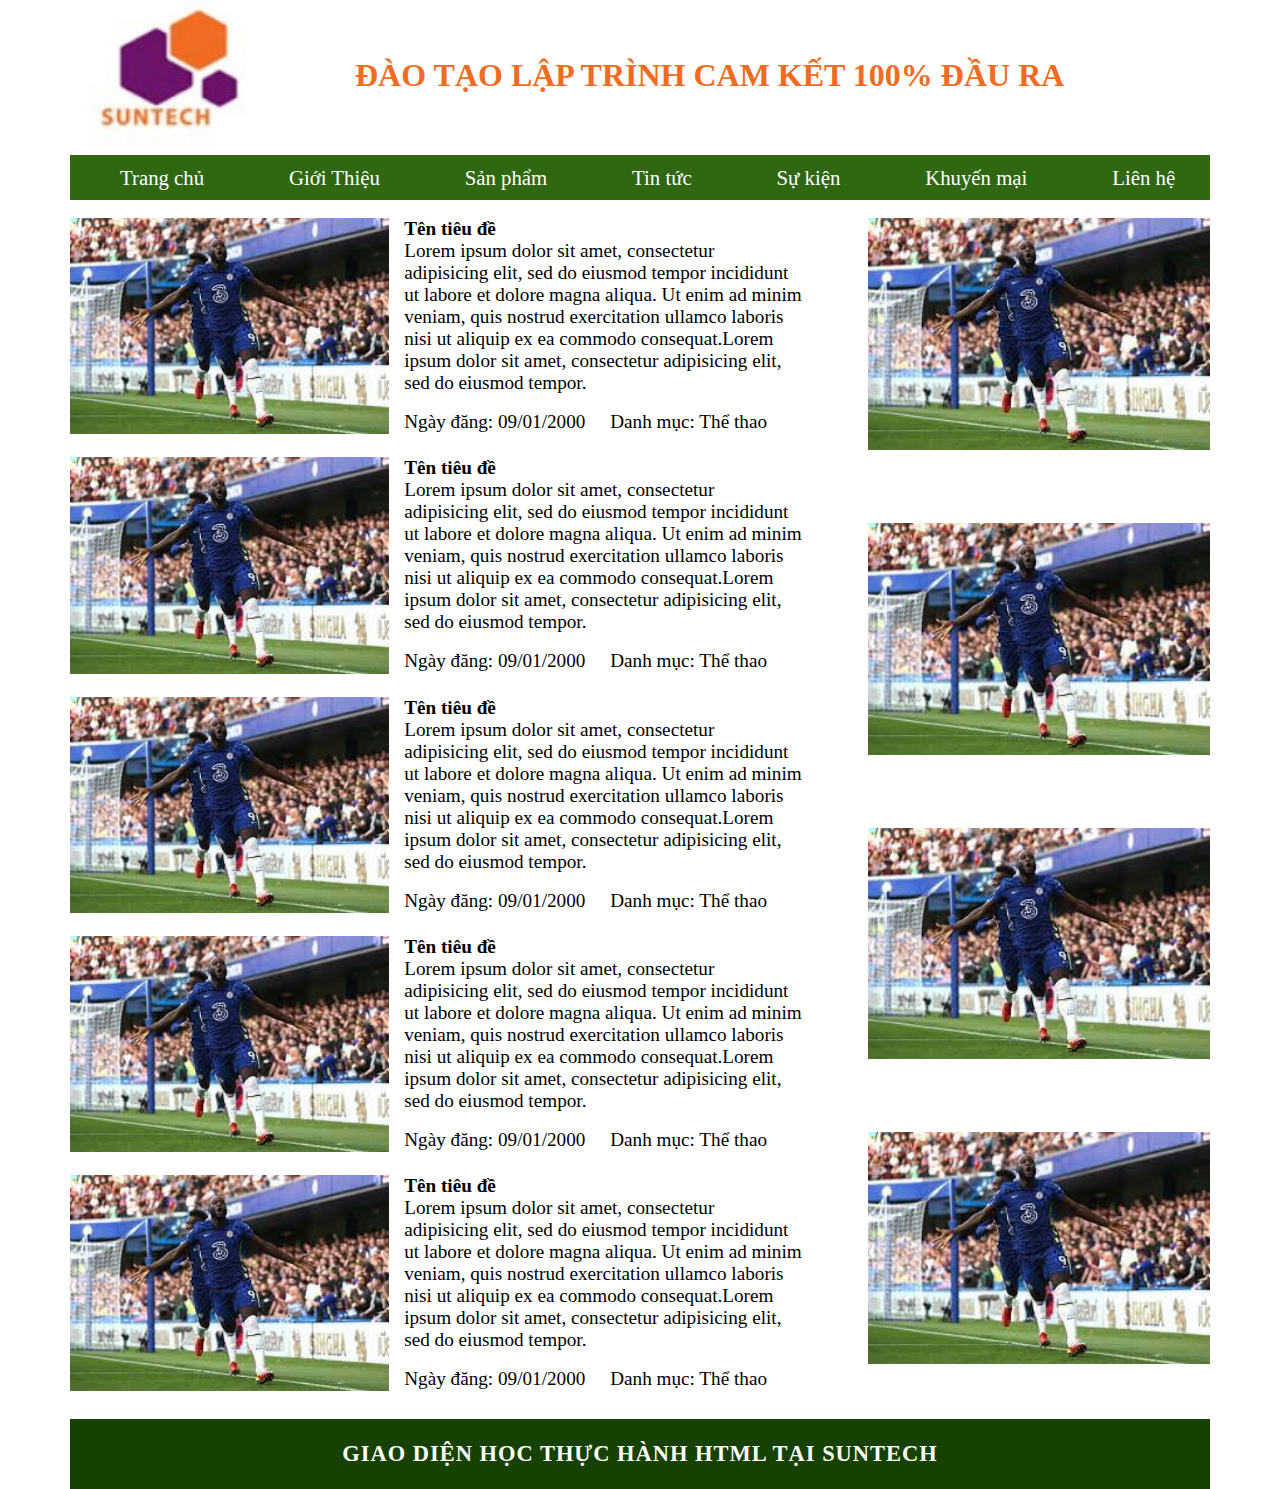
<file: Bai1-float/index.html>
<!DOCTYPE html>
<html lang="en">
<head>
    <meta charset="UTF-8">
    <meta http-equiv="X-UA-Compatible" content="IE=edge">
    <meta name="viewport" content="width=device-width, initial-scale=1.0">
    <title>Bai tap1</title>
    <link rel="stylesheet" href="./style.css">
</head>
<body>
    <header>
        <div class="logo">
            <img src="./img/logo.jpg" alt="">
        </div>
        <div class="slogan">
            <h2>ĐÀO TẠO LẬP TRÌNH CAM KẾT 100% ĐẦU RA</h2>
         </div>  
    </header>

    <nav>
        <ul>
            <li><a>Trang chủ</a></li>
            <li><a>Giới Thiệu</a></li>
            <li><a>Sản phẩm</a></li>
            <li><a>Tin tức</a></li>
            <li><a>Sự kiện</a></li>
            <li><a>Khuyến mại</a></li>
            <li><a>Liên hệ</a></li>
        </ul>
    </nav>

    <main>
        <div class="main-left">
            <div class="content">
                <div class="left">
                    <img src="./img/download.jpg">
                </div>
                <div class="right">
                    <h4>Tên tiêu đề</h4>
                    <p>Lorem ipsum dolor sit amet, consectetur adipisicing elit, sed do eiusmod
                        tempor incididunt ut labore et dolore magna aliqua. Ut enim ad minim veniam,
                        quis nostrud exercitation ullamco laboris nisi ut aliquip ex ea commodo
                        consequat.Lorem ipsum dolor sit amet, consectetur adipisicing elit, sed do eiusmod
                        tempor.
                    </p>
                    <div class="info">
                        <span>Ngày đăng: 09/01/2000</span>
                        <span>Danh mục: Thể thao</span>
                    </div>
                </div>
            </div>
            <div class="content">
                <div class="left">
                    <img src="./img/download.jpg">
                </div>
                <div class="right">
                    <h4>Tên tiêu đề</h4>
                    <p>Lorem ipsum dolor sit amet, consectetur adipisicing elit, sed do eiusmod
                        tempor incididunt ut labore et dolore magna aliqua. Ut enim ad minim veniam,
                        quis nostrud exercitation ullamco laboris nisi ut aliquip ex ea commodo
                        consequat.Lorem ipsum dolor sit amet, consectetur adipisicing elit, sed do eiusmod
                        tempor.
                    </p>
                    <div class="info">
                        <span>Ngày đăng: 09/01/2000</span>
                        <span>Danh mục: Thể thao</span>
                    </div>
                </div>
            </div>
            <div class="content">
                <div class="left">
                    <img src="./img/download.jpg">
                </div>
                <div class="right">
                    <h4>Tên tiêu đề</h4>
                    <p>Lorem ipsum dolor sit amet, consectetur adipisicing elit, sed do eiusmod
                        tempor incididunt ut labore et dolore magna aliqua. Ut enim ad minim veniam,
                        quis nostrud exercitation ullamco laboris nisi ut aliquip ex ea commodo
                        consequat.Lorem ipsum dolor sit amet, consectetur adipisicing elit, sed do eiusmod
                        tempor.
                    </p>
                    <div class="info">
                        <span>Ngày đăng: 09/01/2000</span>
                        <span>Danh mục: Thể thao</span>
                    </div>
                </div>
            </div>
            <div class="content">
                <div class="left">
                    <img src="./img/download.jpg">
                </div>
                <div class="right">
                    <h4>Tên tiêu đề</h4>
                    <p>Lorem ipsum dolor sit amet, consectetur adipisicing elit, sed do eiusmod
                        tempor incididunt ut labore et dolore magna aliqua. Ut enim ad minim veniam,
                        quis nostrud exercitation ullamco laboris nisi ut aliquip ex ea commodo
                        consequat.Lorem ipsum dolor sit amet, consectetur adipisicing elit, sed do eiusmod
                        tempor.
                    </p>
                    <div class="info">
                        <span>Ngày đăng: 09/01/2000</span>
                        <span>Danh mục: Thể thao</span>
                    </div>
                </div>
            </div>
            <div class="content">
                <div class="left">
                    <img src="./img/download.jpg">
                </div>
                <div class="right">
                    <h4>Tên tiêu đề</h4>
                    <p>Lorem ipsum dolor sit amet, consectetur adipisicing elit, sed do eiusmod
                        tempor incididunt ut labore et dolore magna aliqua. Ut enim ad minim veniam,
                        quis nostrud exercitation ullamco laboris nisi ut aliquip ex ea commodo
                        consequat.Lorem ipsum dolor sit amet, consectetur adipisicing elit, sed do eiusmod
                        tempor.
                    </p>
                    <div class="info">
                        <span>Ngày đăng: 09/01/2000</span>
                        <span>Danh mục: Thể thao</span>
                    </div>
                </div>
            </div>
        </div>

        <div class="main-right">
            <img src="./img/download.jpg" alt="">
            <img src="./img/download.jpg" alt="">
            <img src="./img/download.jpg" alt="">
            <img src="./img/download.jpg" alt="">
        

        </div>
    </main>

    <footer>
        <div>
           <h3> Giao diện học thực hành HTML tại suntech</h3>
        </div>
    </footer>
</body>
</html>
</file>
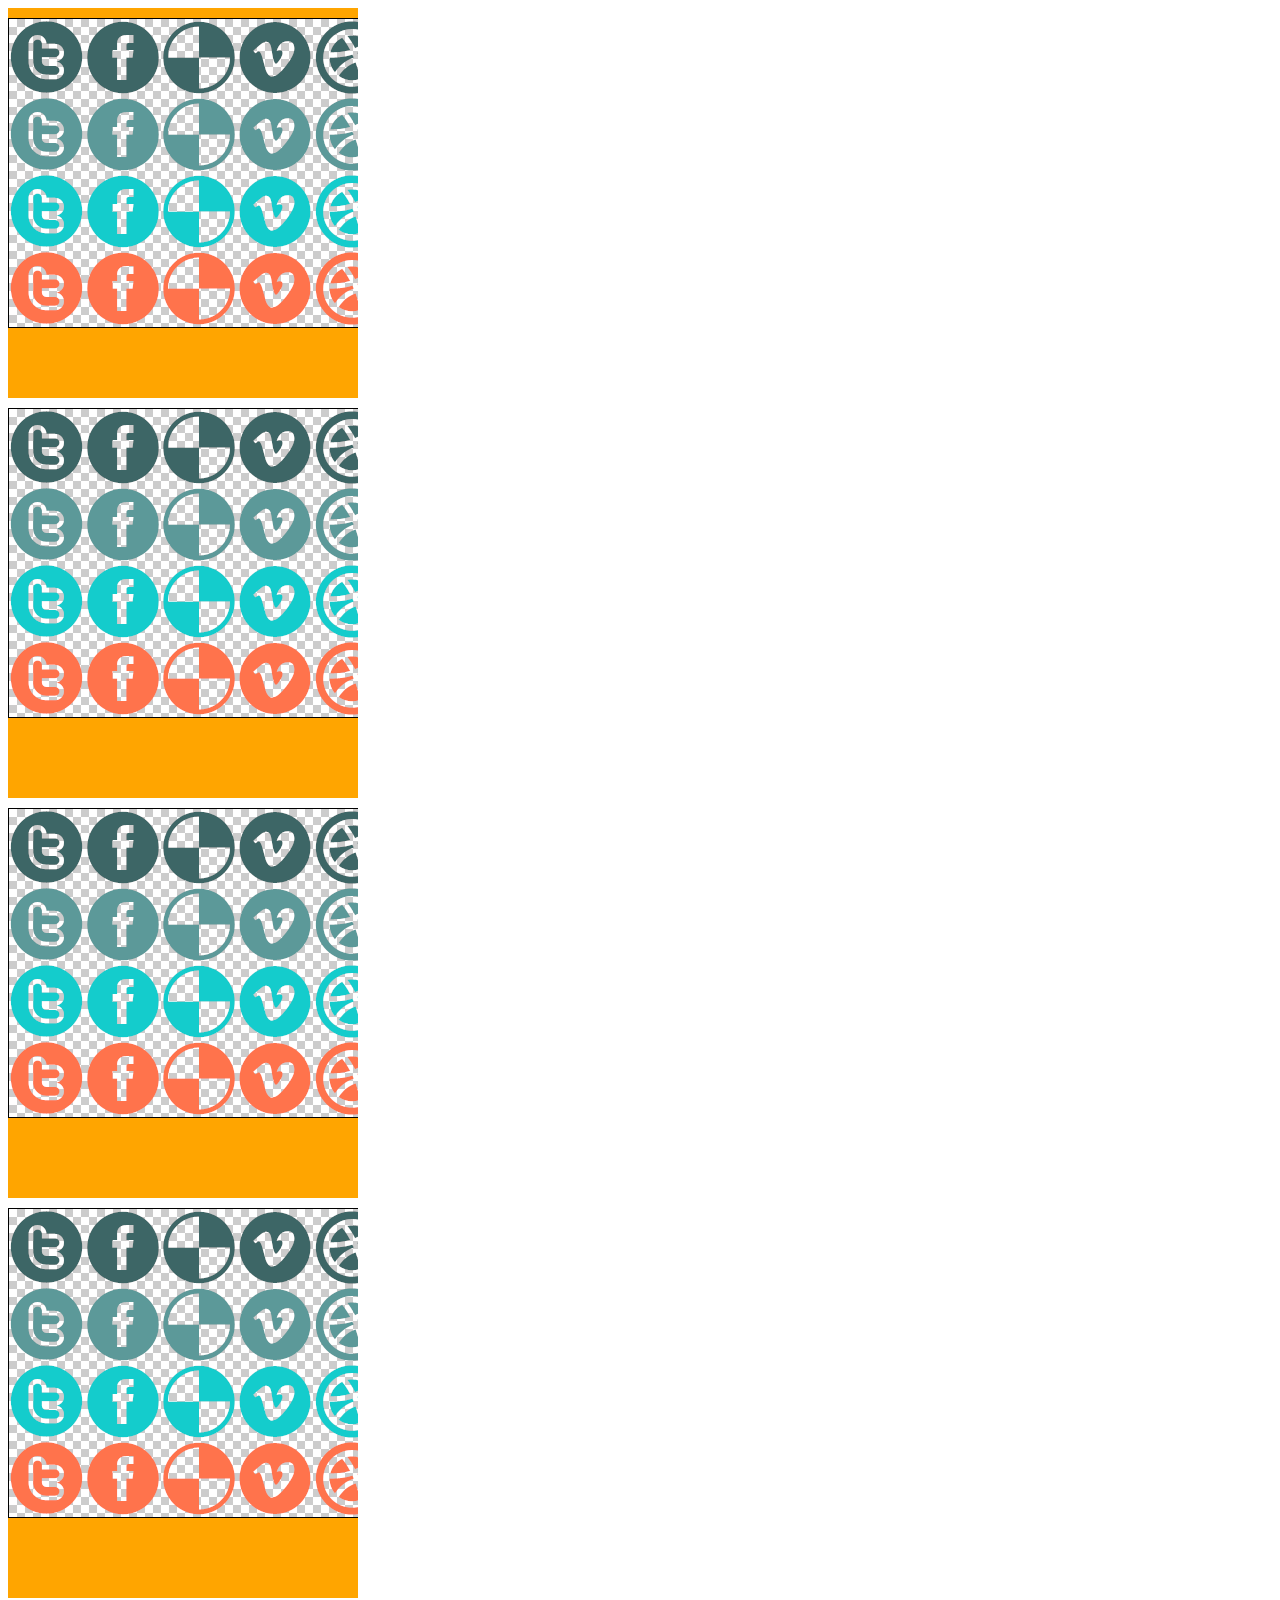
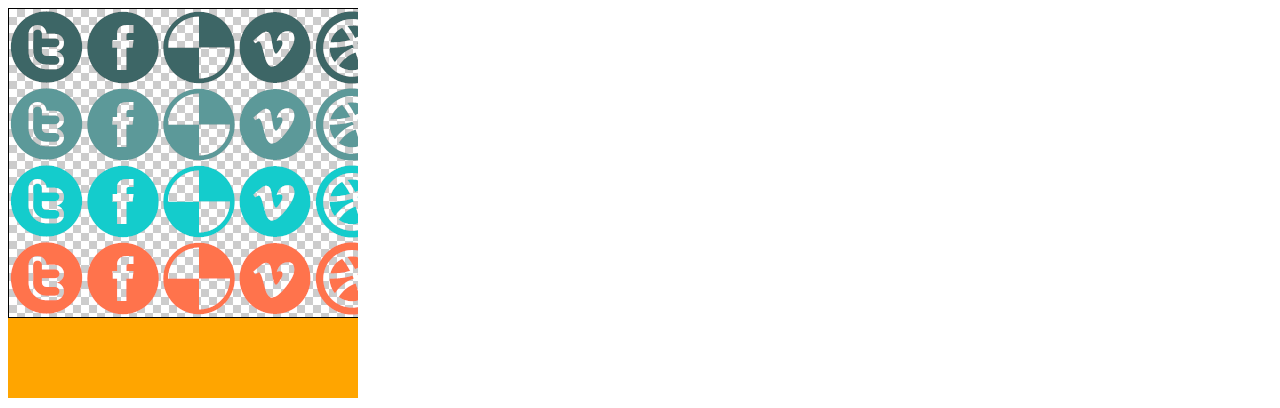
<file: vd sprite/index.html>
<!DOCTYPE html>
<html lang="en">
<head>
    <meta charset="UTF-8">
    <meta http-equiv="X-UA-Compatible" content="IE=edge">
    <meta name="viewport" content="width=device-width, initial-scale=1.0">
    <title>sprite</title>
    <link rel="stylesheet" href="./style.css">
</head>
<body>
   <span>&nbsp;</span>
   <span>&nbsp;</span>
   <span>&nbsp;</span>
   <span>&nbsp;</span>
   <span>&nbsp;</span>
     
</body>
</html>
</file>
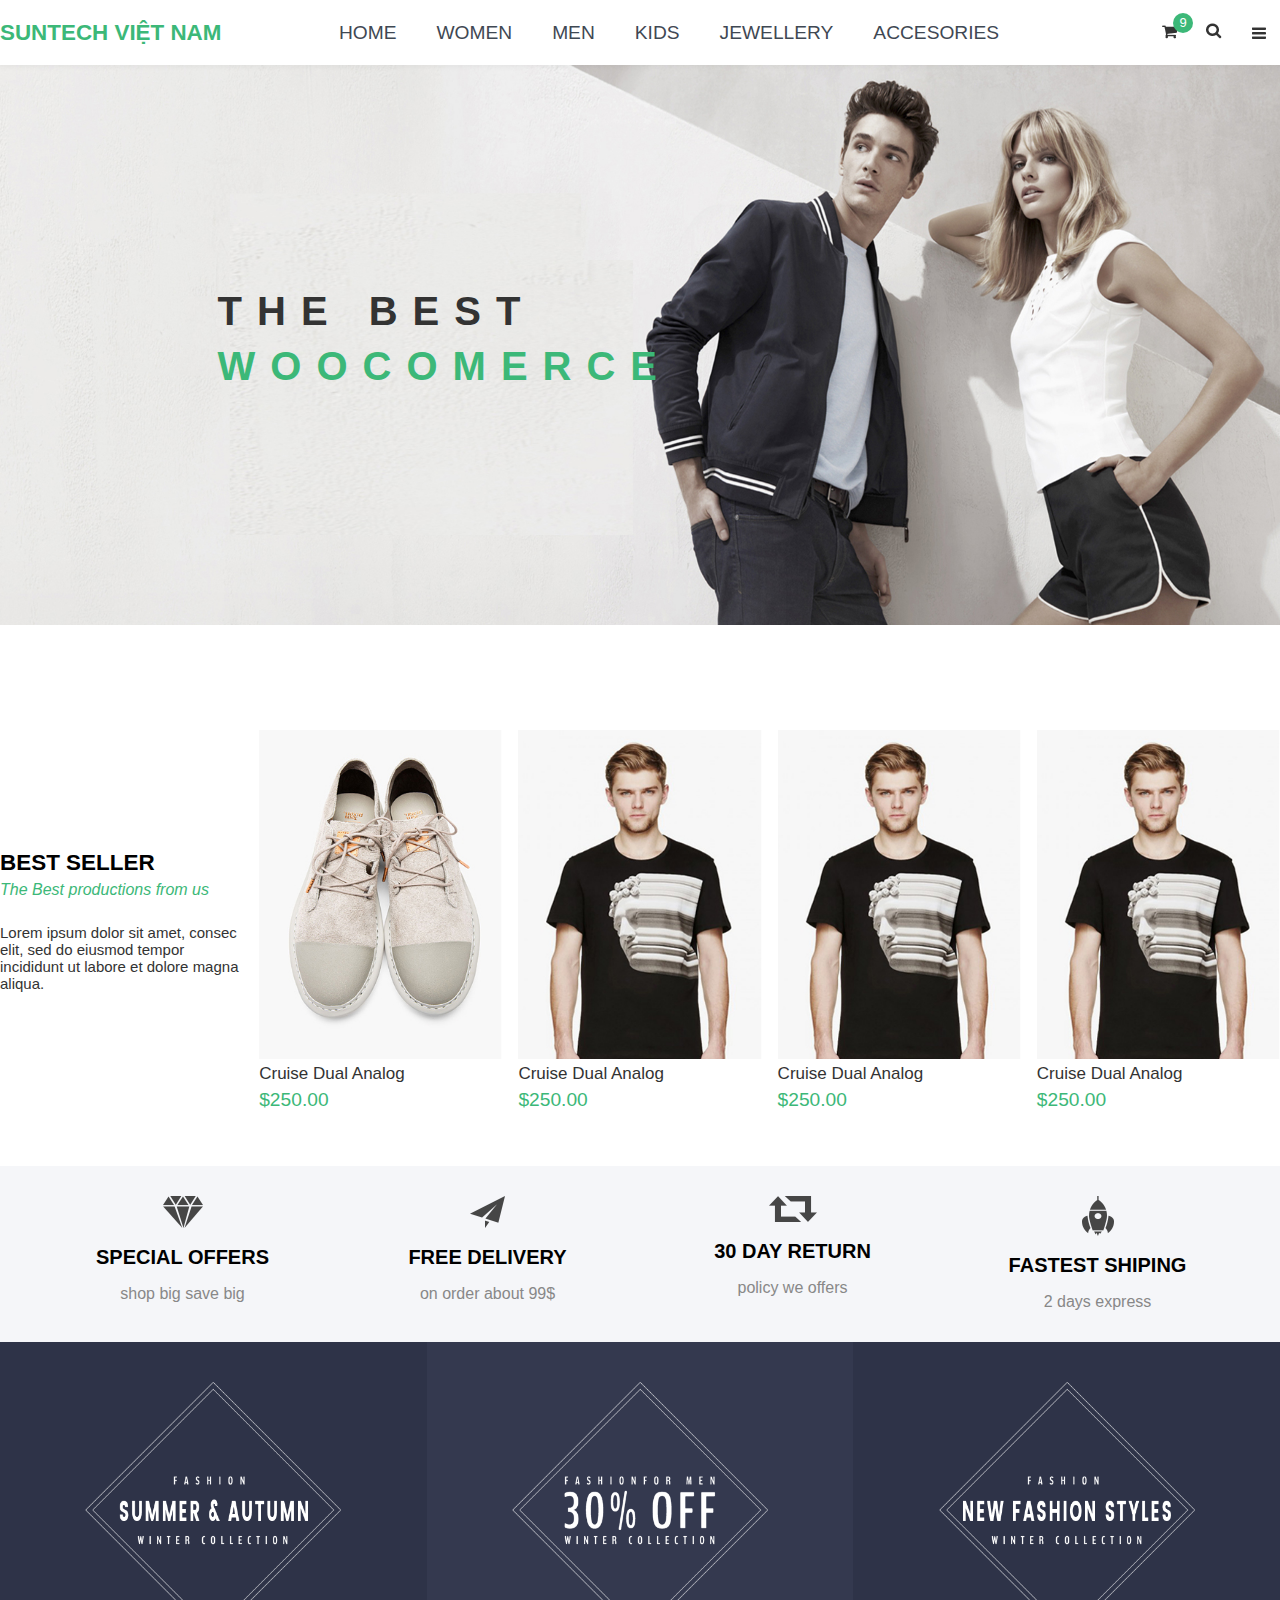
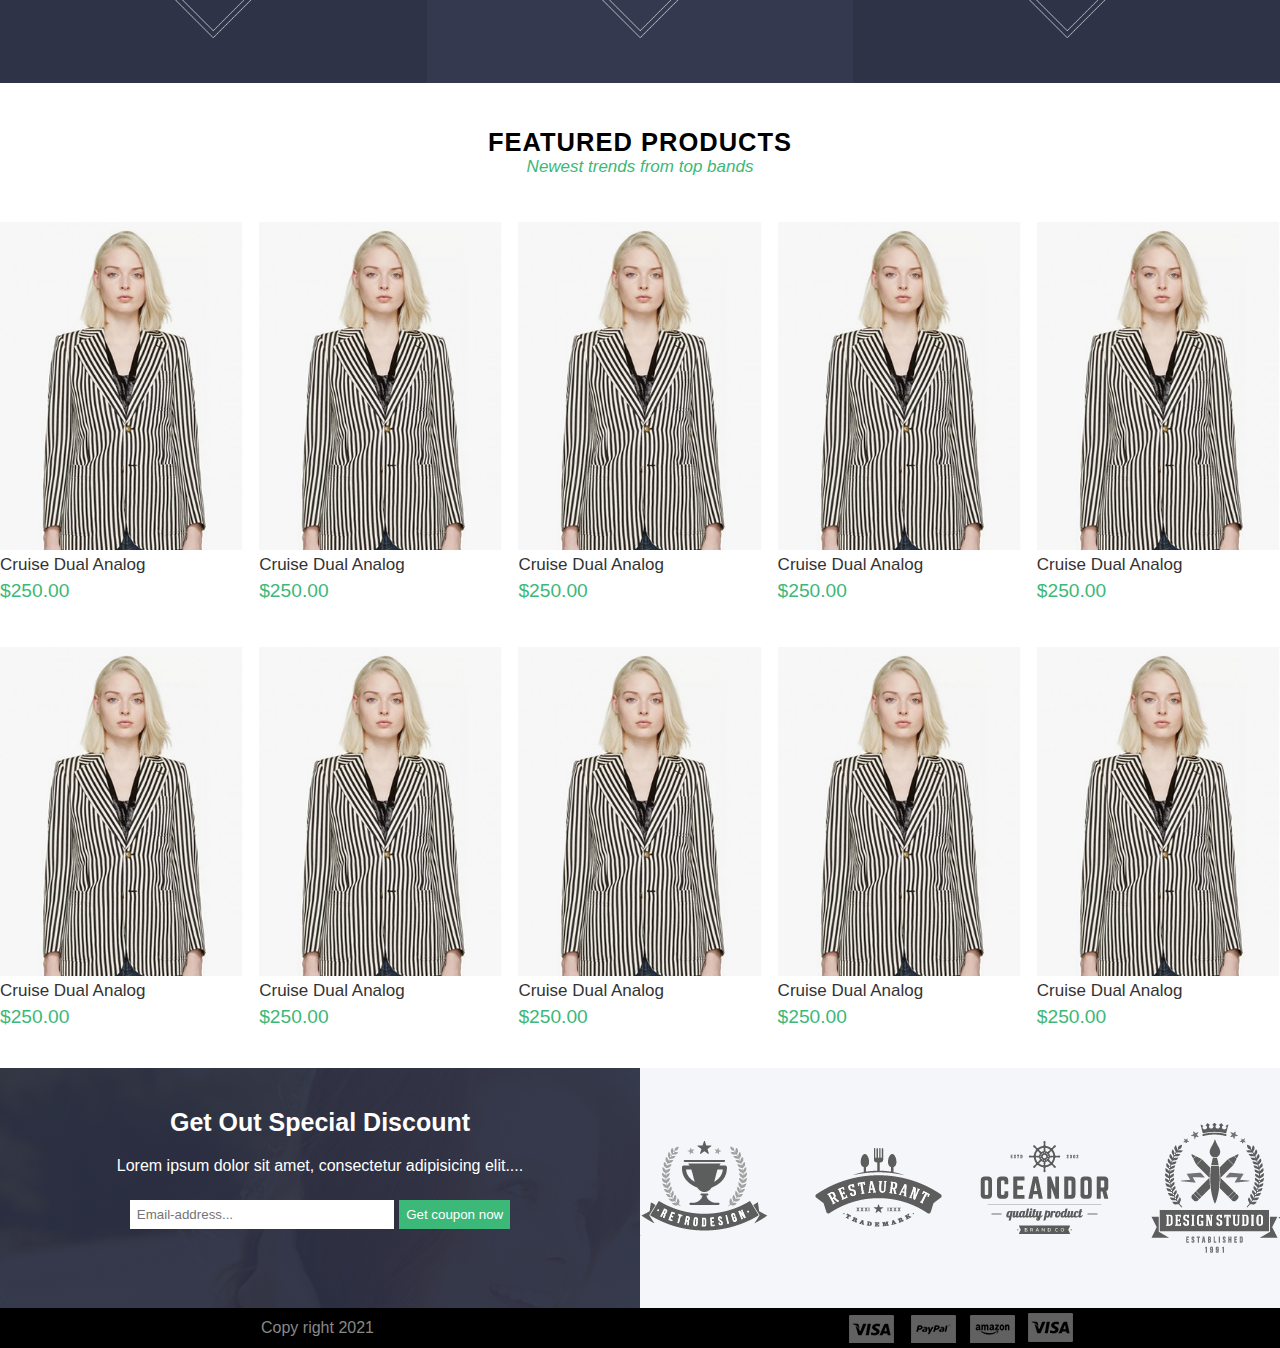
<file: Bai2/bai2.html>
<!DOCTYPE html>
<html lang="en">
<head>
    <meta charset="UTF-8">
    <meta http-equiv="X-UA-Compatible" content="IE=edge">
    <meta name="viewport" content="width=device-width, initial-scale=1.0">
    <title>CSS</title>
    <link rel="stylesheet" href="./style.css">
</head>
<body>
    <div id="header">
        <div class="container">
            <div class="logo">
                <a>Suntech Việt Nam</a>
            </div>
            <div class="menu">
                <ul>
                  <li><a href="">Home</a></li>
                  <li><a href="">Women</a></li>
                  <li><a href="">Men</a></li>
                  <li><a href="">Kids</a></li>
                  <li><a href="">Jewellery</a></li>
                  <li><a href="">Accesories</a></li>
                </ul>
            </div>
            <div class="toolbar">
                <a href="" class="cart-icon">
                    <img src="./img/img/cart_icon.png" alt="">
                    <span class="sl">9</span>
                </a>
                <a href="" class="search-icon">
                    <img src="./img/img/search_icon.png" alt="">
                </a>
                <a href="" class="menu-icon">
                    <img src="./img/img/menu.png" alt="">
                </a>
            </div>
        </div>
    </div>

    <div id="slide">
        <div class="slider-item">
            <h2>
                The best
                <p>Woocomerce</p>
            </h2>
            <img src="./img/img/banner.jpg" alt="">
        </div>
    </div>

    <div id="best-seller">
        <div class="container">
            <ul class="list-product">
                <li class="gt">
                    <h3>Best Seller</h3>
                    <small>The Best productions from us</small>
                    <p>Lorem ipsum dolor sit amet, consec elit, sed do eiusmod tempor incididunt ut labore et dolore magna aliqua.</p>
                </li>
                <li>
                    <img src="./img/img/p1.jpg" alt="">
                    <a href="">Cruise Dual Analog</a>
                    <p>$250.00</p>
                    <div class="buy">
                        <a href="" class="add-to-cart">&nbsp;</a>
						<a href="" class="add-to-fav">&nbsp;</a>
						<a href="" class="compare">&nbsp;</a>
                    </div>
                </li>
                <li>
                    <img src="./img/img/p2.jpg" alt="">
                    <a href="">Cruise Dual Analog</a>
                    <p>$250.00</p>
                    <div class="buy">
                        <a href="" class="add-to-cart">&nbsp;</a>
						<a href="" class="add-to-fav">&nbsp;</a>
						<a href="" class="compare">&nbsp;</a>
                    </div>
                </li>
                <li>
                    <img src="./img/img/p2.jpg" alt="">
                    <a href="">Cruise Dual Analog</a>
                    <p>$250.00</p>
                    <div class="buy">
                        <a href="" class="add-to-cart">&nbsp;</a>
						<a href="" class="add-to-fav">&nbsp;</a> 
						<a href="" class="compare">&nbsp;</a>
                    </div>
                </li>
                <li>
                    <img src="./img/img/p2.jpg" alt="">
                    <a href="">Cruise Dual Analog</a>
                    <p>$250.00</p>
                    <div class="buy">
                        <a href="" class="add-to-cart">&nbsp;</a>
						<a href="" class="add-to-fav">&nbsp;</a>
						<a href="" class="compare">&nbsp;</a>
                    </div>
                </li>
    
            </ul>
        </div>
    </div>

    <div id="shipping">
        <div class=" container">
            <ul>
                <li>
                    <img src="./img/img/ic1.png" alt="">
                    <h2>SPECIAL OFFERS</h2>
                    <small>shop big save big</small>
                </li>
                <li>
                    <img src="./img/img/ic2.png" alt="">
                    <h2>FREE DELIVERY</h2>
                    <small>on order about 99$</small>
                </li>
                <li>
                    <img src="./img/img/ic3.png" alt="">
                    <h2>30 DAY RETURN</h2>
                    <small>policy we offers</small>
                </li>
                <li>
                    <img src="./img/img/ic4.png" alt="">
                    <h2>FASTEST SHIPING</h2>
                    <small>2 days express</small>
                </li>
            </ul>
        </div>
    </div>

    <div id="promotion">
        <ul>
            <li>
                <img src="./img/img/prom1.png" alt="">
            </li>
            <li>
                <img src="./img/img/prom2.png" alt="">
            </li>
            <li>
                <img src="./img/img/prom3.png" alt="">
            </li>
        </ul>
    </div>

    <div id="featured-product">
        <div class="featured-product">
            <h2>featured products</h2>
            <small>Newest trends from top bands</small>
        </div>

        <div class="container">
            <ul class="list-product">
                <li>
                    <img src="./img/img/p3.jpg" alt="">
                    <a href="">Cruise Dual Analog</a>
                    <p>$250.00</p>
                    <div class="buy">
                        <a href="" class="add-to-cart">&nbsp;</a>
						<a href="" class="add-to-fav">&nbsp;</a>
						<a href="" class="compare">&nbsp;</a>
                    </div>
                </li>
                <li>
                    <img src="./img/img/p3.jpg" alt="">
                    <a href="">Cruise Dual Analog</a>
                    <p>$250.00</p>
                    <div class="buy">
                        <a href="" class="add-to-cart">&nbsp;</a>
						<a href="" class="add-to-fav">&nbsp;</a>
						<a href="" class="compare">&nbsp;</a>
                    </div>
                </li>
                <li>
                    <img src="./img/img/p3.jpg" alt="">
                    <a href="">Cruise Dual Analog</a>
                    <p>$250.00</p>
                    <div class="buy">
                        <a href="" class="add-to-cart">&nbsp;</a>
						<a href="" class="add-to-fav">&nbsp;</a> 
						<a href="" class="compare">&nbsp;</a>
                    </div>
                </li>
                <li>
                    <img src="./img/img/p3.jpg" alt="">
                    <a href="">Cruise Dual Analog</a>
                    <p>$250.00</p>
                    <div class="buy">
                        <a href="" class="add-to-cart">&nbsp;</a>
						<a href="" class="add-to-fav">&nbsp;</a>
						<a href="" class="compare">&nbsp;</a>
                    </div>
                </li>
                <li>
                    <img src="./img/img/p3.jpg" alt="">
                    <a href="">Cruise Dual Analog</a>
                    <p>$250.00</p>
                    <div class="buy">
                        <a href="" class="add-to-cart">&nbsp;</a>
						<a href="" class="add-to-fav">&nbsp;</a>
						<a href="" class="compare">&nbsp;</a>
                    </div>
                </li>
                <li>
                    <img src="./img/img/p3.jpg" alt="">
                    <a href="">Cruise Dual Analog</a>
                    <p>$250.00</p>
                    <div class="buy">
                        <a href="" class="add-to-cart">&nbsp;</a>
						<a href="" class="add-to-fav">&nbsp;</a>
						<a href="" class="compare">&nbsp;</a>
                    </div>
                </li>
                <li>
                    <img src="./img/img/p3.jpg" alt="">
                    <a href="">Cruise Dual Analog</a>
                    <p>$250.00</p>
                    <div class="buy">
                        <a href="" class="add-to-cart">&nbsp;</a>
						<a href="" class="add-to-fav">&nbsp;</a>
						<a href="" class="compare">&nbsp;</a>
                    </div>
                </li>
                <li>
                    <img src="./img/img/p3.jpg" alt="">
                    <a href="">Cruise Dual Analog</a>
                    <p>$250.00</p>
                    <div class="buy">
                        <a href="" class="add-to-cart">&nbsp;</a>
						<a href="" class="add-to-fav">&nbsp;</a>
						<a href="" class="compare">&nbsp;</a>
                    </div>
                </li>
                <li>
                    <img src="./img/img/p3.jpg" alt="">
                    <a href="">Cruise Dual Analog</a>
                    <p>$250.00</p>
                    <div class="buy">
                        <a href="" class="add-to-cart">&nbsp;</a>
						<a href="" class="add-to-fav">&nbsp;</a>
						<a href="" class="compare">&nbsp;</a>
                    </div>
                </li>
                <li>
                    <img src="./img/img/p3.jpg" alt="">
                    <a href="">Cruise Dual Analog</a>
                    <p>$250.00</p>
                    <div class="buy">
                        <a href="" class="add-to-cart">&nbsp;</a>
						<a href="" class="add-to-fav">&nbsp;</a>
						<a href="" class="compare">&nbsp;</a>
                    </div>
                </li>  
            </ul>
        </div>
    </div>

    <div id="brand">
        <div class="brand-left">   
            <h2>Get Out Special Discount</h2>
            <p>Lorem ipsum dolor sit amet, consectetur adipisicing elit....</p>
            <form>
                 <input type="email" name="" placeholder="Email-address...">
                 <button>Get coupon now</button>
            </form>         
        </div>
        <div class="brand-right">
            <ul>
                <li><a href="">&nbsp;</a></li>
                <li><a href="">&nbsp;</a></li>
                <li><a href="">&nbsp;</a></li>
                <li><a href="">&nbsp;</a></li>
            </ul>
        </div>
    </div>

    <div class="footer">
        <div class="footer-left">
            Copy right 2021
        </div>
        <div class="footer-right">
            <ul>
                <li><a href="">&nbsp;</a></li>
                <li><a href="">&nbsp;</a></li>
                <li><a href="">&nbsp;</a></li>
                <li><a href="">&nbsp;</a></li>
            </ul>
        </div>
    </div>

</body>
</html>
</file>
<file: Bai1-float/style.css>
*{
    margin: 0;
    padding: 0;
    box-sizing: border-box;

}
body{
    font-family: 'Rotobo';
    font-size: 1.2rem;
}

header{
    max-width: 1140px;
    margin: 0px auto;
    
}
.logo, .slogan{
    float: left;
}
header .logo{
    width: 25%;
}
.logo img{
    max-width: 200px;
    height: 150px;
}
.slogan{
    width: 75%;
}
.slogan h2{
    line-height:150px ;
    color: #f06c22;
    text-transform: uppercase;
    font-size: 2rem;
}
nav{
    max-width: 1140px;
    clear: left;
    background-color: #306812;
    margin: 0 auto;
    list-style-type: none;
    height: 45px;

}
nav ul li{
    display: inline-block;
    color: white;
    line-height: 45px;
    font-size: 1.3rem;
    padding: 0 30px 0 50px;
}
main{
    max-width: 1140px;
    margin: 0 auto;
}
.main-left{
    width: 70%;
    float: left;
}
.main-right{
    width: 30%;
    float: left;
}
.main-right img{
    width: 100%;
    margin-top: 18px;
    margin-bottom: 50px;
}
.content{
    clear: left;
}
.left{
    float: left;
    width: 40%;
    margin-top: 18px;
    margin-right: 10px;
}
.right{
    float: left;
    width: 50%;
    margin-top: 18px;
    margin-right: 10px;
    margin-left: 5px;
}
.left img{
    width: 100%;
}
.info{
    margin-top: 17px;
}
.info span{
    margin-right: 20px;
}
footer{
    width: 1140px;
    margin: 0 auto;
    clear: left;
    background-color: #174101;
    line-height: 70px;
    letter-spacing: 1px;
    text-align: center;
    color: white;
    text-transform: uppercase;
}
</file>
<file: vd sprite/style.css>
span{
    background-color: orange;
    width: 350px;
    height: 390px;
    display: block;
    background-image: url(./img/css-sprite.png);
    background-repeat: no-repeat;
    margin-bottom: 10px;
}

span:nth-of-type(1){
    background-position: 0px 10px;
}
</file>
<file: Bai2/style.css>
*{
    margin: 0;
    padding: 0;
    
}

body{
    font-family: sans-serif;
    font-size: 1.2rem ;
}

a{
    text-decoration: none;
}

ul{
    list-style-type: none;
}

.container{
    max-width: 1280px;
    margin: 0 auto;
}
#header{
    width: 100%;
    height: 65px;
}

#header .container{
    display: flex;
    align-items: center;
    height: 65px;
    justify-content: space-between;
}

.logo{
    text-transform: uppercase;
    font-weight: 550;
    font-size: 1.4rem;
    width: 25%;
}
.logo a{
    color: #3cb878;
}
.menu{
    width: 65%;
}
.menu ul {
    display: flex;
}

.menu ul li a{
    color: #3f4853;
	padding: 0px 20px 0px 20px;
	text-transform: uppercase;
}
.menu ul li a:hover{
    color:#3cb878;
}

.toolbar{
    display: flex;
    text-align: right;

}

.toolbar a{
    display: block;
    width: 30px;
    height: 22px;
    margin-right: 14px;
    position: relative;
}
.toolbar a .sl{
    
    display: block;
    width: 20px;
    height: 20px;
    position: absolute;
    border-radius: 50%;
    text-align: center;
    line-height: 20px;
    font-size: 13px;
    background: #3cb878;
    color: white;
    top: -9px;
    right: -15px;
}
#slide .slider-item{
    width: 100%;
    height: 560px;
    position: relative;
}
.slider-item img{
    width: 100%;
    height: 560px;
}

.slider-item h2{
    position: absolute;
    color: #333;
    text-transform: uppercase;
    font-size: 40px;
    letter-spacing: 15px;
    top: 40%;
    left: 17%;
    
}
.slider-item h2 p{
    color: #3cb878;
    margin-top: 10px;
}
#best-seller{
    display: block;
    margin-top: 60px;
    max-width: 100%;
}
.list-product{
    display: flex;
    justify-content: space-between;
    flex-wrap: wrap;
}
.list-product li{
    max-width: 19%;
    position: relative;
    margin-top: 45px;

}
.list-product li img{
    max-width: 100%;
    cursor: pointer;
}
.list-product li:hover img{
    transform: scale(1.03);
	transition-duration: 0.5s;
}
.gt{
    display: flex;
    flex-direction: column;
    justify-content: center;
}
.gt h3{
    text-transform: uppercase;
    font-size: 1 rem;
    font-weight: 550;
}
.gt small{
    margin-top: 5px;
    color: #3cb878;
    font-style: italic;
}
.gt p{
    color: #333;
    font-size: 15px;
    margin-top: 25px;
}
.list-product li:nth-of-type(1) {
    flex-direction: column;
}
.list-product li a{
    font-size: 17px;
    display: block;
    color: #333;
}
#featured-product .list-product li:nth-of-type(1) p{
    color: #3cb878;
    margin-top: 5px;
}
.list-product li:nth-of-type(2) p{
    color: #3cb878;
    margin-top: 5px;
}
.list-product li:nth-of-type(3) p{
    color: #3cb878;
    margin-top: 5px;
}
.list-product li:nth-of-type(4) p{
    color: #3cb878;
    margin-top: 5px;
}
.list-product li:nth-of-type(5) p{
    color: #3cb878;
    margin-top: 5px;
}
.list-product li:nth-of-type(6) p{
    color: #3cb878;
    margin-top: 5px;
}
.list-product li:nth-of-type(7) p{
    color: #3cb878;
    margin-top: 5px;
}
.list-product li:nth-of-type(8) p{
    color: #3cb878;
    margin-top: 5px;
}
.list-product li:nth-of-type(9) p{
    color: #3cb878;
    margin-top: 5px;
}
.list-product li:nth-of-type(10) p{
    color: #3cb878;
    margin-top: 5px;
}
.buy{
    position: absolute;
    top: 0px;
    right: 0px;
    display: none;
}
.buy a{
    background: #3cb878 url(./img/img/buy.png) no-repeat;
    display: block;
    width: 22px;
    height: 25px;
    margin-bottom: 5px;
   
}
.buy a:nth-child(1) {
	background-position: 1px 6px;
}    
.buy a:nth-of-type(2) {
    background-position: 1px -45px;
}
.buy a:nth-of-type(3){
    background-position: 1px -96px;
}
.list-product li:hover .buy {
    display: block;
}

#shipping{
    background: #f5f6f9;
    max-width: 100%;
    max-height: 300px;
    margin-top: 55px;
    display: block;
}
#shipping .container {
    padding: 30px;
}
#shipping  ul{
    display: flex;
}
#shipping  ul li{
    width: 25%;
    text-align: center;
}
#shipping  ul li h2{
    font-size: 20px;
    text-transform: uppercase;
    padding: 13px;
}
#shipping  ul li small{
    color: #888;
}
#promotion{
    background-color: #2e3348;
}
#promotion ul{
    display: flex;
    margin-bottom: 20px;
}
#promotion ul li {
	width: 33.3333%;
	text-align: center;
	padding: 40px 0;
	
}
#promotion ul li:nth-child(2) {
	background-color: #34394f;
}
#promotion ul li img {
	width: 100%;
    max-width: 60%;
}

.featured-product{
    text-align: center;
    margin-top: 45px;
    font-size: 17px;
    
}
.featured-product h2{
    letter-spacing: 1px;
    text-transform: uppercase;
}
.featured-product small{
    font-style: italic;
    font-size: 17px;
    color: #3cb878;
    margin-top: 10px;
}
#brand{
    display: flex;
    width: 100%;
    margin-top: 40px;
}

.brand-left{
    background: url(./img/img/bgform.jpg) no-repeat;
    width: 50%;
    text-align: center;
    min-height: 200px;
    padding-top: 40px;
    display: flex;
    flex-direction: column;
}
.brand-left h2{
    color: #fff;
    font-size: 25px;
}
.brand-left p{
    color: white;
    margin: 20px 0 25px 0;
    font-size: 16px;
}

.brand-left input{
    width: 250px;
	padding: 7px;
	border: none;
	margin-bottom: 5px;
}
.brand-left button{
    background: #3cb878;
	color: white;
	padding: 7px;
	border: none;
	cursor: pointer;
}
.brand-right{
    width: 50%;
    background: #f5f6f9;
}
.brand-right ul{
    display: flex;
	width: 100%;
	justify-content: space-between;
	height: 100%;
	align-items: center;

}
.brand-right ul li a{
    background: url(./img/img/brand.png);
    display: block;
    width: 150px;
    height: 130px;
}
.brand-right ul li:nth-of-type(1) a{
    background-position: 1px -3px;
}
.brand-right ul li:nth-of-type(2) a{
    background-position: -220px -1px;
}
.brand-right ul li:nth-of-type(3) a{
    background-position: -451px -1px;
}
.brand-right ul li:nth-of-type(4) a{
    background-position: 148px -1px;
}

.footer{
    display: flex;
    width: 100%;
    height: 40px;
    background-color: black;
    text-align: center;
}
.footer-left{
    width: 50%;
    text-align: center;
    color: #888;
    line-height:40px ;
    font-size: 16px;
}

.footer-right {
    width: 50%;
    margin: 5px;
}
.footer-right ul{
    display: flex;
    justify-content: center;
}
.footer-right ul li a{
    background: url(./img/img/payment.png) no-repeat;
    height: 30px;
    width: 50px;
    display: block;  
    margin-left: 10px;
}
.footer-right ul li:nth-last-of-type(2) a{
    background-position: -117px 2px;
}
.footer-right ul li:nth-last-of-type(3) a{
    background-position: -57px 2px;
}
.footer-right ul li:nth-last-of-type(4) a{
    background-position: 1px 2px;
}
</file>
